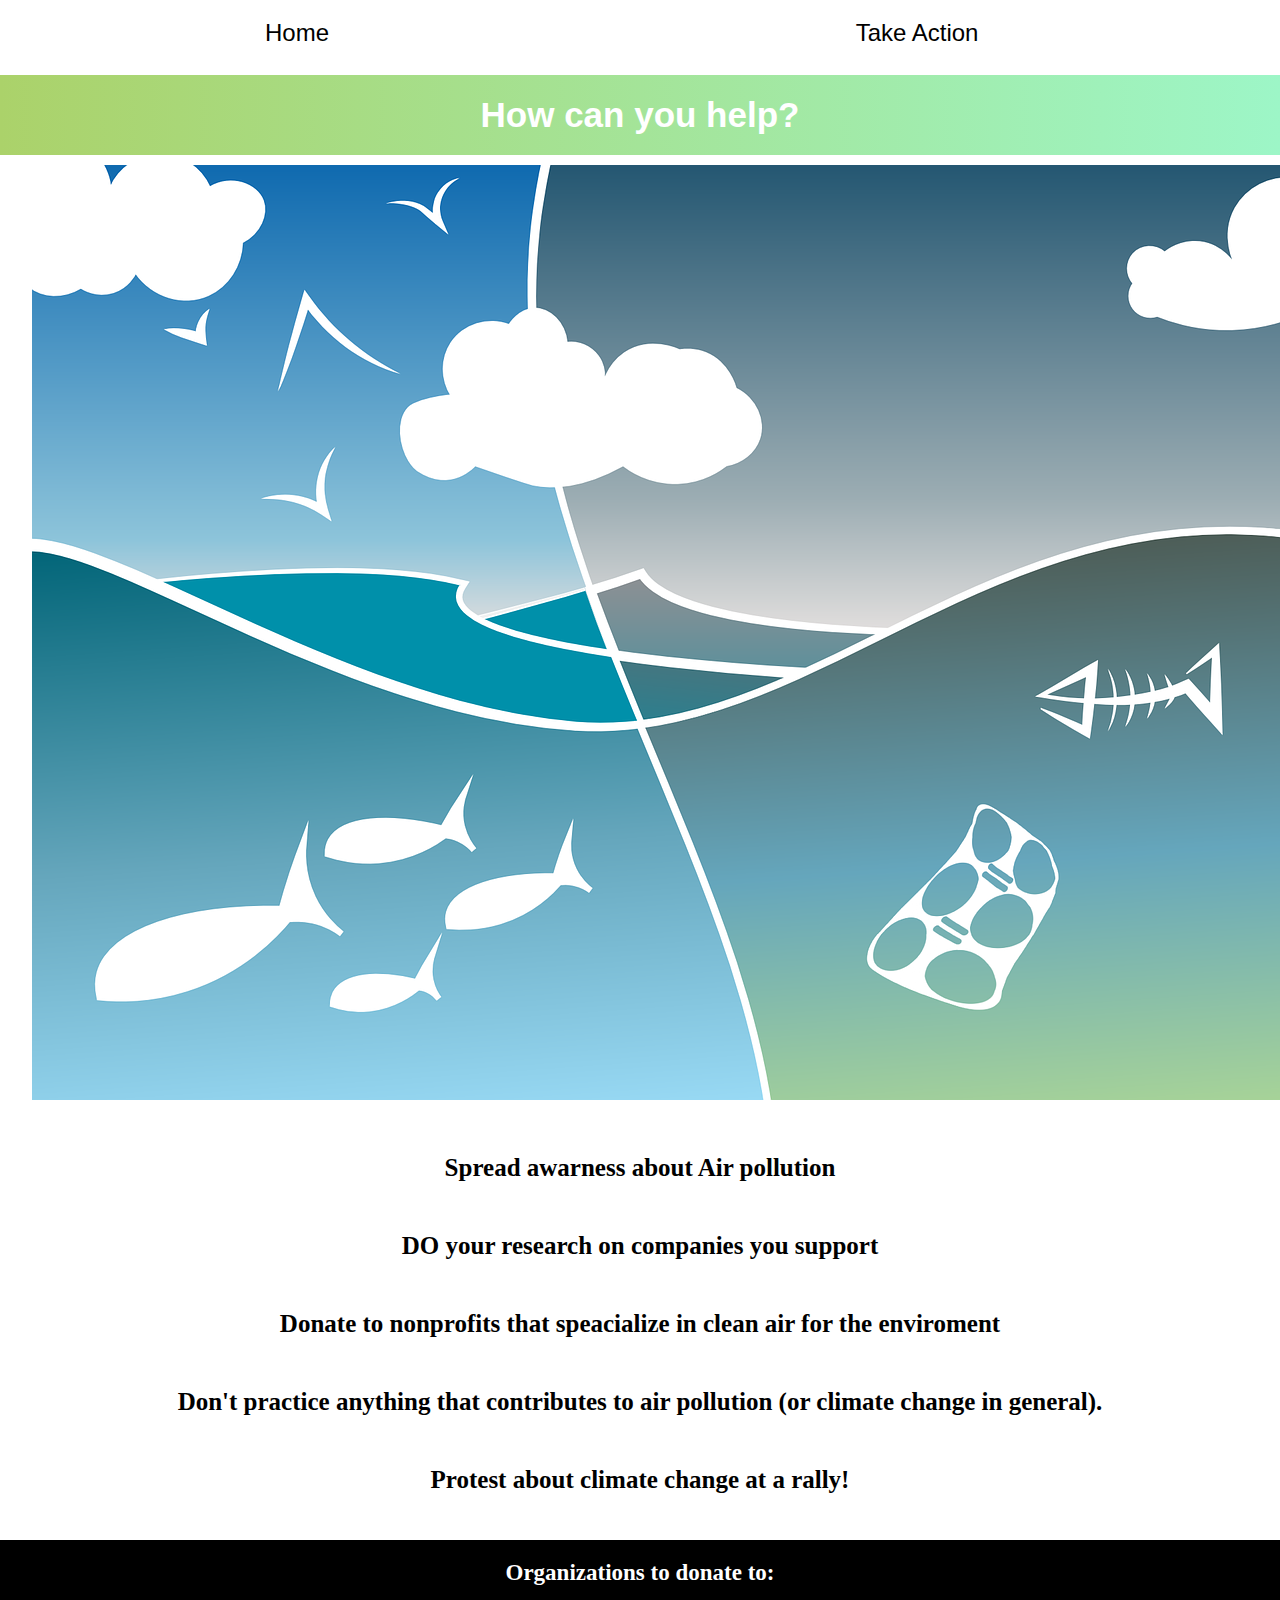
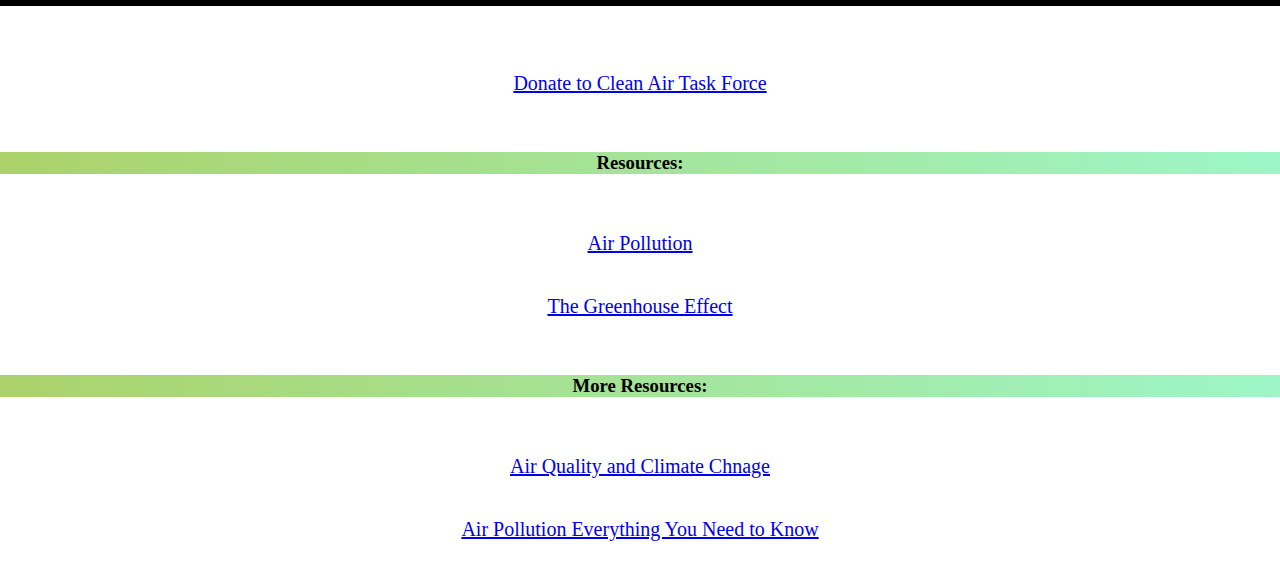
<file: otherpage.html>
<!DOCTYPE html>
<html>
  <head>
    
    <title> CHE110 </title>
    <meta charset="utf-8" />
	  <meta http-equiv="X-UA-Compatible" content="IE=edge" />
	  <meta name="viewport" content="width=device-width, initial-scale=1" />

	  <!-- link the webpage's stylesheet -->
	  <link rel="stylesheet" href="style.css" />

	  <!-- link the webpage's JavaScript file -->
	  <script src="script.js" defer></script>

  </head>
  
  <body>
       <nav>
  <ul>
    <li>
<a href="index.html">Home</a> 
</li>     
    <li>
      <a href="otherpage.html">Take Action</a>
      </li>
    </ul>
   </nav>
    <h1 id="header">How can you help?</h1>

    <img id=cartoon src="cartoon.png"alt= A ocean split into four squares, one with birds, 1 with a clear sky, one with fish, and one with trash in the ocean with fish>

    <ol class="awarness"> <strong>Spread awarness about Air pollution</strong></ol>
      <ol class="awarness"> <strong> DO your research on companies you support</strong></ol>
      <ol class="awarness"> <strong> Donate to nonprofits that speacialize in clean air for the enviroment</strong></ol>

    <ol class="awarness"> <strong>Don't practice anything that contributes to air pollution (or climate change in general).</strong></ol>
   

    <ol class="awarness"> <strong> Protest about climate change at a rally!</strong></ol>


    

  <h2> Organizations to donate to:</h2>
    
   <ol class="lst"> <a  href="https://www.catf.us/about/"> Donate to Clean Air Task Force</a> </ol>
    <h3> Resources:</h3>
     <ol class="lst"><a href="https://education.nationalgeographic.org/resource/air-pollution"> Air Pollution</a></ol>
      <ol class="lst"><a href="https://scied.ucar.edu/learning-zone/how-climate-works/greenhouse-effect">The Greenhouse Effect</a></ol>
    <h3>More Resources:</h3>
      <ol class="lst"><a href= "https://www.google.com/url?q=https://scied.ucar.edu/learning-zone/air-quality/air-quality-and-climate-change%23:~:text%3DSome%2520Air%2520Pollutants%2520Cause%2520the%2520Climate%2520to%2520Warm%26text%3DThe%2520recent%2520increase%2520in%2520greenhouse,causing%2520the%2520climate%2520to%2520warm.%26text%3DAir%2520pollution%2520includes%2520greenhouse%2520gases,Sun%2520in%2520the%2520Earth%27s%2520atmosphere&sa=D&source=docs&ust=1660263101052418&usg=AOvVaw2d4vATWfIaHaU31D0ABrA9">Air Quality and Climate Chnage</a></ol>
    <ol class="lst"><a href="https://www.nrdc.org/stories/air-pollution-everything-you-need-know">Air Pollution Everything You Need to Know</a</ol>

    
  </body>
</html>
</file>
<file: style.css>
/* STYLE SECTIONING TAGS */
* { /* Reset the space of the webpage */
   margin: 0px;
   padding: 0px;
}

body {
 background-color: white; 
}

/* STYLE TEXT */
h2 {
  background-color:black; 
  font-size:23px;
  text-align:center;
  color:white;
  margin-top:2em;
  margin-bottom:2em;
  padding: 20px 20px;
}
.awarness {
text-align: center; 
  font-size: 25px;
  margin-top: 2em;
  list-style-type: circle;
  
}
.info {
  text-align:center;
  margin-top:2em;
  margin-right:2em;
  margin-left:2em;
  font-size: 20px;
    font-family:"Times New Roman", Times, serif
/*  margin-left:5em;
  margin-right:5em;*/
}
#header {
  margin-top: 10px;
  margin-bottom:10px;
padding: 20px 20px;
}
h1 {
  color: white;
   background-image: linear-gradient(to right, #abd26a, #9df6c7);

  background-color:;
  text-align:center;
  font-family: Arial, Helvetica, sans-serif;
  font-size: 35px;
  margin top: 5em;

}
.intro {
  text-align: center;
  margin-top: 2em;
  font-size:25px;
  background-image: linear-gradient(to right, #1f84d1, #5c5f60);
  color:white;
  padding:30px 30px;
}
.bio {
  text-align: center;
  padding:10px;
  border: 15px solid #2a698999;
  margin-bottom: 1em; /* might delete later */
  margin-right: 3%;
  margin-left:  3%;
  margin-top: 2em;
}
h3 {
  text-align: center; 
  background-image: linear-gradient(to right, #abd26a, #9df6c7);
  color:black;
  margin-top:2em; 
  margin-bottom:2em;
}
.lst {
  text-align:center;
  font-size:20px;
  color:black;
  padding: 20px 20px;
}

/* STYLE IMAGES */
.frontP {
  max-width:660px;
  max-height:660px;
 margin-top:2em;
  margin-left:1em;

}
#cartoon {
  max-width:1800px;
  max-height:1800px;
  margin-left:2em;
}
/* STYLE NAV BAR */
  body{
     margin: 0;
   }
   nav {
     margin: 0;
   }
 ul{
  list-st yle-type: none;
   padding: 5px; /*makes nav smaller and more condense*/
   margin: 0px;
   background-color:white; 
   tecentergn: center;
}
   li {
   font-size: 1.5em;
   font-family: Arial;
    display: inline;
     line-height: 55px;
   }
   li a {
     text-decoration: none;
     color: black; 
     padding: 21px 260px;
      /* spacing between context*/
   }
   
 li a:hover {
  background-color:black;
   color: white;
   
 /*  padding:7px;*/
}
/* STYLE BUTTONS */
#myBtn {
  display: block;
  margin: 0 auto;
  background-color: #2a698999;
  padding: 10px;
  margin-top: 30px;
  margin-bottom: 30px;
}

#quote {
  text-align: center;
  font-size:22px;
  color:black;
}
/* ADD MORE! */
</file>
